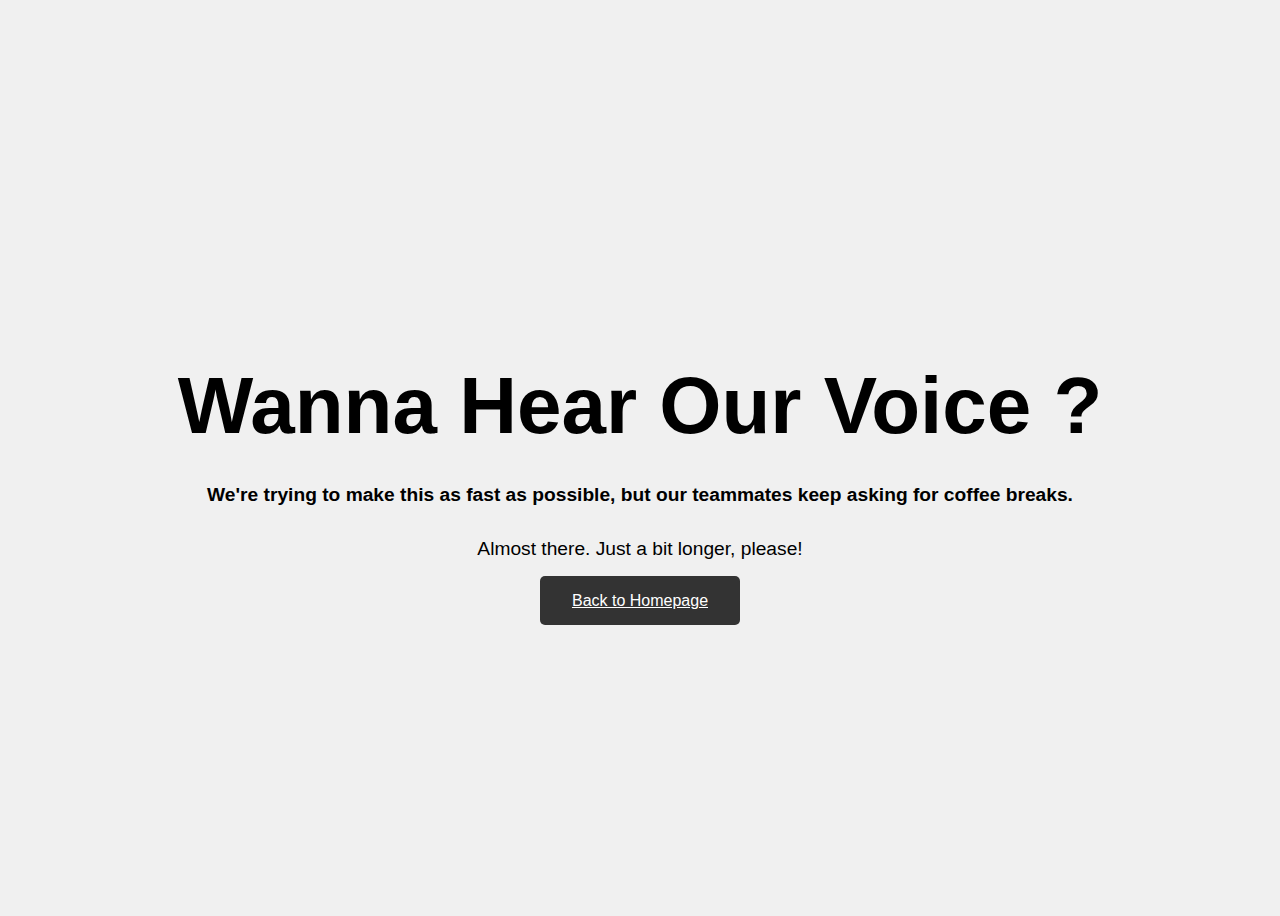
<file: coming-soon.html>
<!doctype html>
<html lang="en">
  <head>
    <meta charset="UTF-8" />
    <meta name="viewport" content="width=device-width, initial-scale=1.0" />
    <link rel="icon" href="favicon.png" type="image/png" />
    <title>Mage - Coming Soon</title>
    <style>
      body {
        font-family: sans-serif;
        background-color: #f0f0f0;
        display: flex;
        justify-content: center;
        align-items: center;
        height: 100vh;
      }

      .coming-soon {
        text-align: center;
      }

      .coming-soon h1 {
        font-size: 5rem;
        margin-bottom: 2rem;
        animation: text-bounce 2s infinite alternate ease-in-out;
      }

      @keyframes text-bounce {
        0% {
          transform: translateY(0);
        }
        50% {
          transform: translateY(-10px);
        }
        100% {
          transform: translateY(0);
        }
      }

      .coming-soon .description {
        font-size: 1.2rem;
        margin-bottom: 2rem;
      }

      .coming-soon .button {
        padding: 1rem 2rem;
        border: none;
        border-radius: 5px;
        cursor: pointer;
        color: #fff;
        background-color: #333;
        transition: background-color 0.2s ease-in-out;
      }

      .coming-soon .button:hover {
        background-color: #222;
      }

      .speaker-icon {
        width: 80px;
        height: 80px;
        margin-bottom: 1rem;
        animation: speaker-spin 2s infinite linear;
      }

      @keyframes speaker-spin {
        from {
          transform: rotate(0deg);
        }
        to {
          transform: rotate(360deg);
        }
      }
    </style>
  </head>
  <body>
    <div class="coming-soon">
      <h1 class="animate">Wanna Hear Our Voice ?</h1>
      <h3 class="description">
        We're trying to make this as fast as possible, but our teammates keep
        asking for coffee breaks.
      </h3>
      <p class="description">Almost there. Just a bit longer, please!</p>
      <a href="index.html" class="button">Back to Homepage</a>
    </div>
  </body>
</html>
</file>
